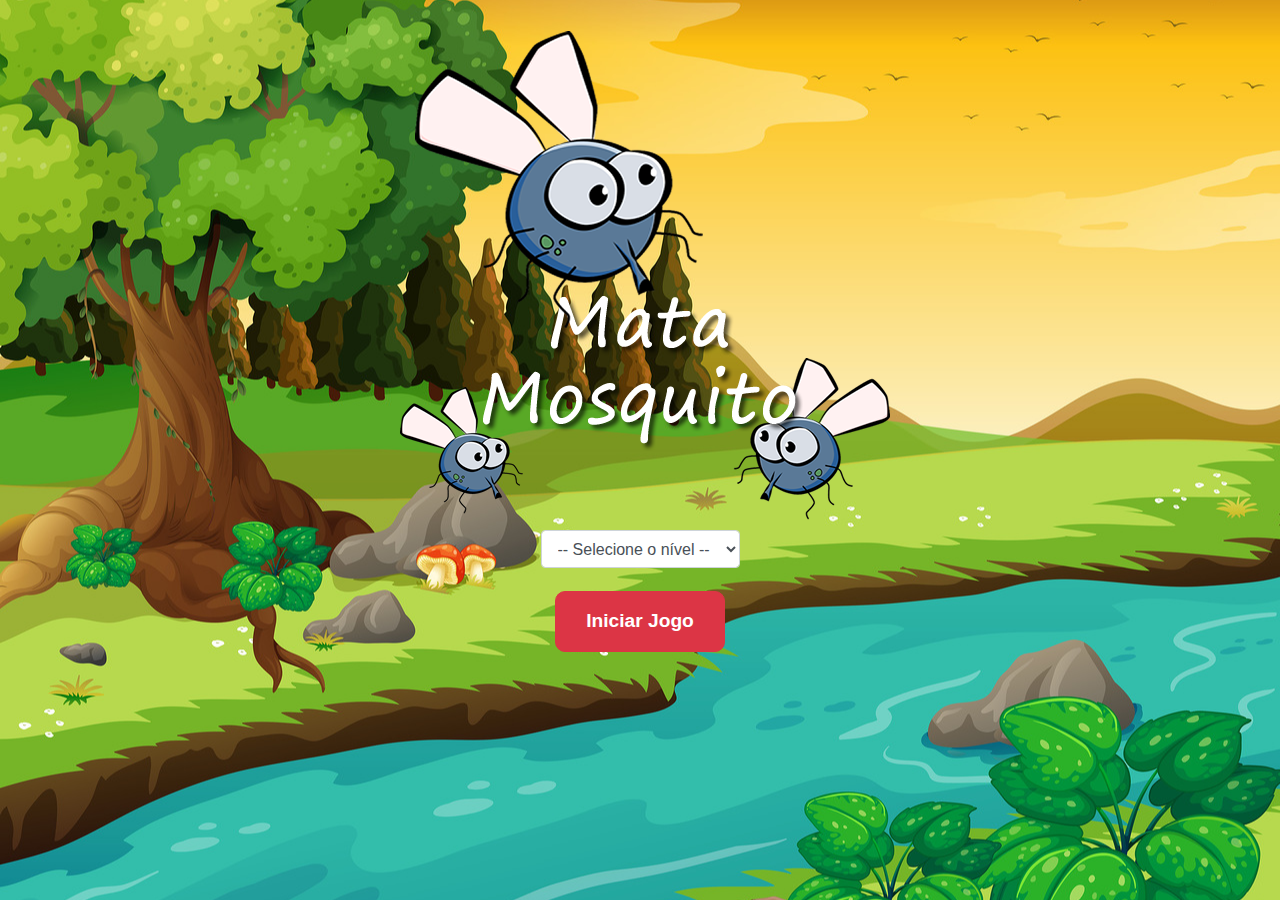
<file: index.html>
<!DOCTYPE html>
<html>
<head>
    <title>Seu Jogo</title>
    <meta charset="UTF-8" />
    <meta name="viewport" content="width=device-width, initial-scale=1.0">
    <link rel="stylesheet" href="https://maxcdn.bootstrapcdn.com/bootstrap/4.0.0/css/bootstrap.min.css" integrity="sha384-Gn5384xqQ1aoWXA+058RXPxPg6fy4IWvTNh0E263XmFcJlSAwiGgFAW/dAiS6JXm" crossorigin="anonymous">
    <link rel="stylesheet" href="src/css/estilo.css">
    <link rel="stylesheet" href="src/css/reset.css">
	<link rel="stylesheet" href="src/css/responsivo.css">
    <script>
      function iniciarJogo() {
        let nivel = document.getElementById('nivel').value
        if(nivel === '') {
          alert('Selecione um nível para iniciar o jogo')
          return false
        }
        window.location.href = 'app.html?' + nivel
      }
    </script>
</head>
<body>
    <div class="container">
        <div class="row">
            <div class="col">
                <div class="d-flex justify-content-center">
                    <img src="src/imagens/game.png" alt="Ícone do Jogo" class="img-fluid">
                </div>
            </div>
        </div>
        <div class="row">
            <div class="col">
                <div class="d-flex justify-content-center">
                    <div class="mb-2">
                        <select class="form-control" id="nivel">
                            <option value="">-- Selecione o nível --</option>
                            <option value="normal">Normal</option>
                            <option value="dificil">Difícil</option>
                            <option value="chucknorris">Chuck Norris</option>
                        </select>
                    </div>
                </div>
            </div>
        </div>
        <div class="row">
            <div class="col">
                <div class="d-flex justify-content-center" id="div-botao">
                    <button type="button" class="btn btn-danger btn-lg btn-custom" onclick="iniciarJogo()">Iniciar Jogo</button>
                </div>
            </div>
        </div>
    </div>
</body>
</html>
</file>
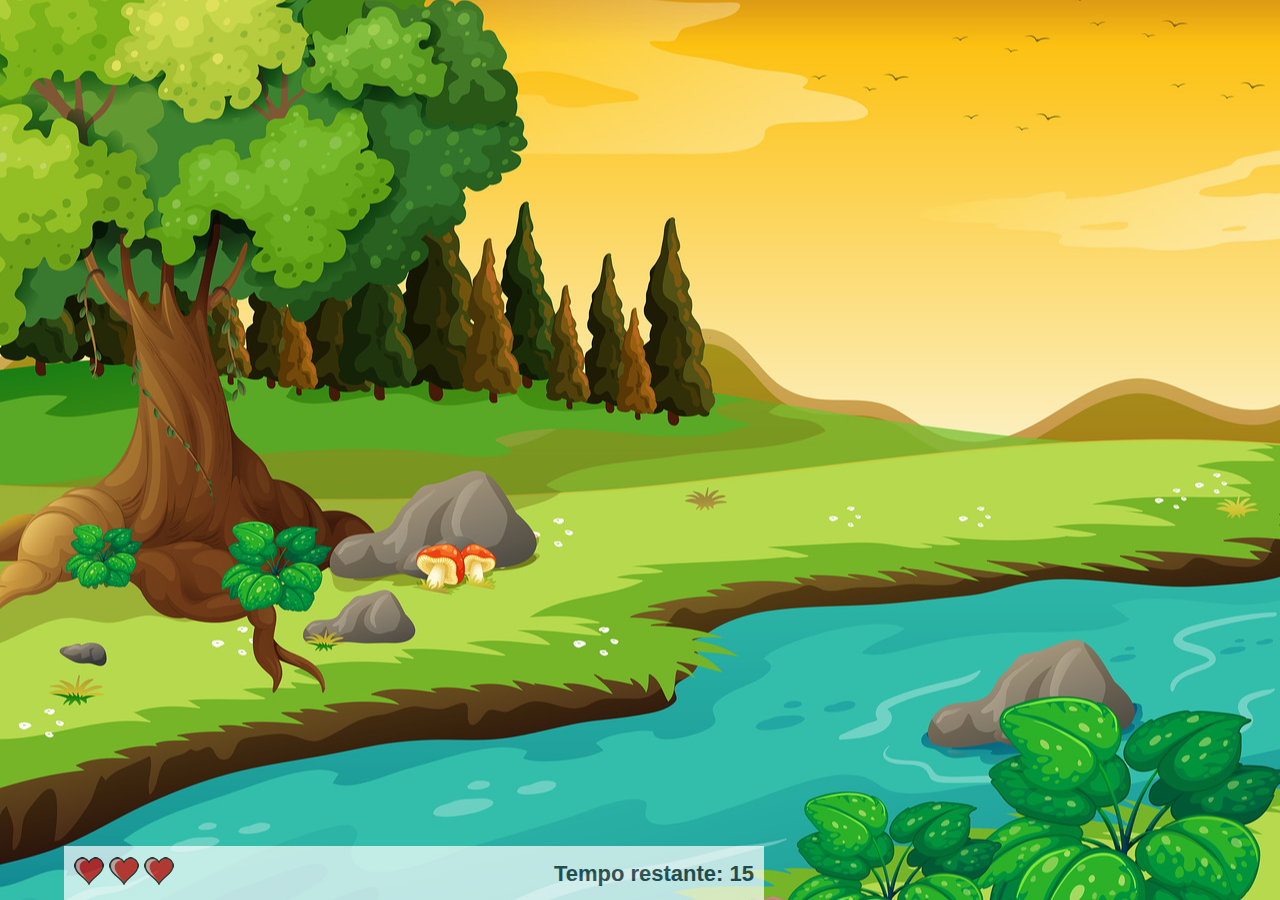
<file: app.html>
<!DOCTYPE html>
<html>
<head>
    <title>Seu Jogo</title>
    <meta charset="UTF-8" />
    <meta name="viewport" content="width=device-width, initial-scale=1.0">
    <link rel="stylesheet" href="https://maxcdn.bootstrapcdn.com/bootstrap/4.0.0/css/bootstrap.min.css" integrity="sha384-Gn5384xqQ1aoWXA+058RXPxPg6fy4IWvTNh0E263XmFcJlSAwiGgFAW/dAiS6JXm" crossorigin="anonymous">
    <link rel="stylesheet" href="src/css/estilo.css">
    <link rel="stylesheet" href="src/css/reset.css">
	<link rel="stylesheet" href="src/css/responsivo.css">
		<script src="js/jogo.js">
		</script>
	</head>

	<body onresize="ajustaTamanhoPalcoJogo()">

		<div class="painel">
			<div class="vidas">
				<img id="v1" src="src/imagens/coracao_cheio.png">
				<img id="v2" src="src/imagens/coracao_cheio.png">
				<img id="v3" src="src/imagens/coracao_cheio.png">
			</div>

			<div class="cronometro">Tempo restante: <span id="cronometro"></span>
			</div>
		</div>

		<script>
			document.getElementById('cronometro').innerHTML = tempo

			let criaMosca = setInterval(function() { 
				posicaoRandomica()
			}, criaMosquitoTempo)

		</script>

	</body>

</html>
</file>
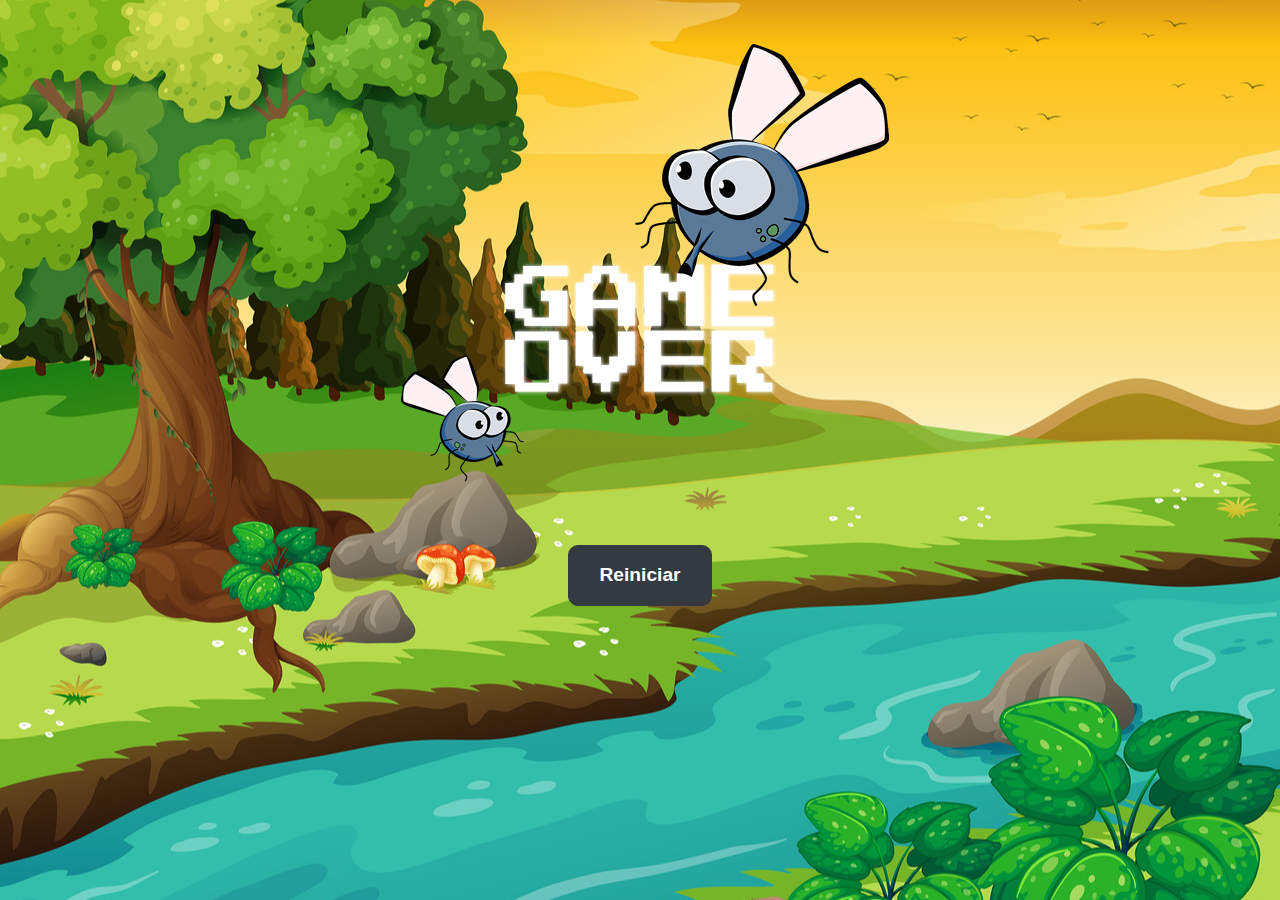
<file: fim_de_jogo.html>
<!DOCTYPE html>
<html>
<head>
    <title>Seu Jogo</title>
    <meta charset="UTF-8" />
    <meta name="viewport" content="width=device-width, initial-scale=1.0">
    <link rel="stylesheet" href="https://maxcdn.bootstrapcdn.com/bootstrap/4.0.0/css/bootstrap.min.css" integrity="sha384-Gn5384xqQ1aoWXA+058RXPxPg6fy4IWvTNh0E263XmFcJlSAwiGgFAW/dAiS6JXm" crossorigin="anonymous">
    <link rel="stylesheet" href="src/css/estilo.css">
    <link rel="stylesheet" href="src/css/reset.css">
	<link rel="stylesheet" href="src/css/responsivo.css">

	<body>

		<div class="container">
			<div class="row">
				<div class="col">
					<div class="d-flex justify-content-center">
						<img src="src/imagens/game_over.png">
					</div>
				</div>
			</div>


			<div class="row">
				<div class="col">
					<div class="d-flex justify-content-center">
						<button type="button" class="btn btn-dark btn-lg btn-custom" onclick="window.location.href = 'index.html' ">Reiniciar</button>
					</div>
				</div>
			</div>
		</div>

	</body>

</html>
</file>
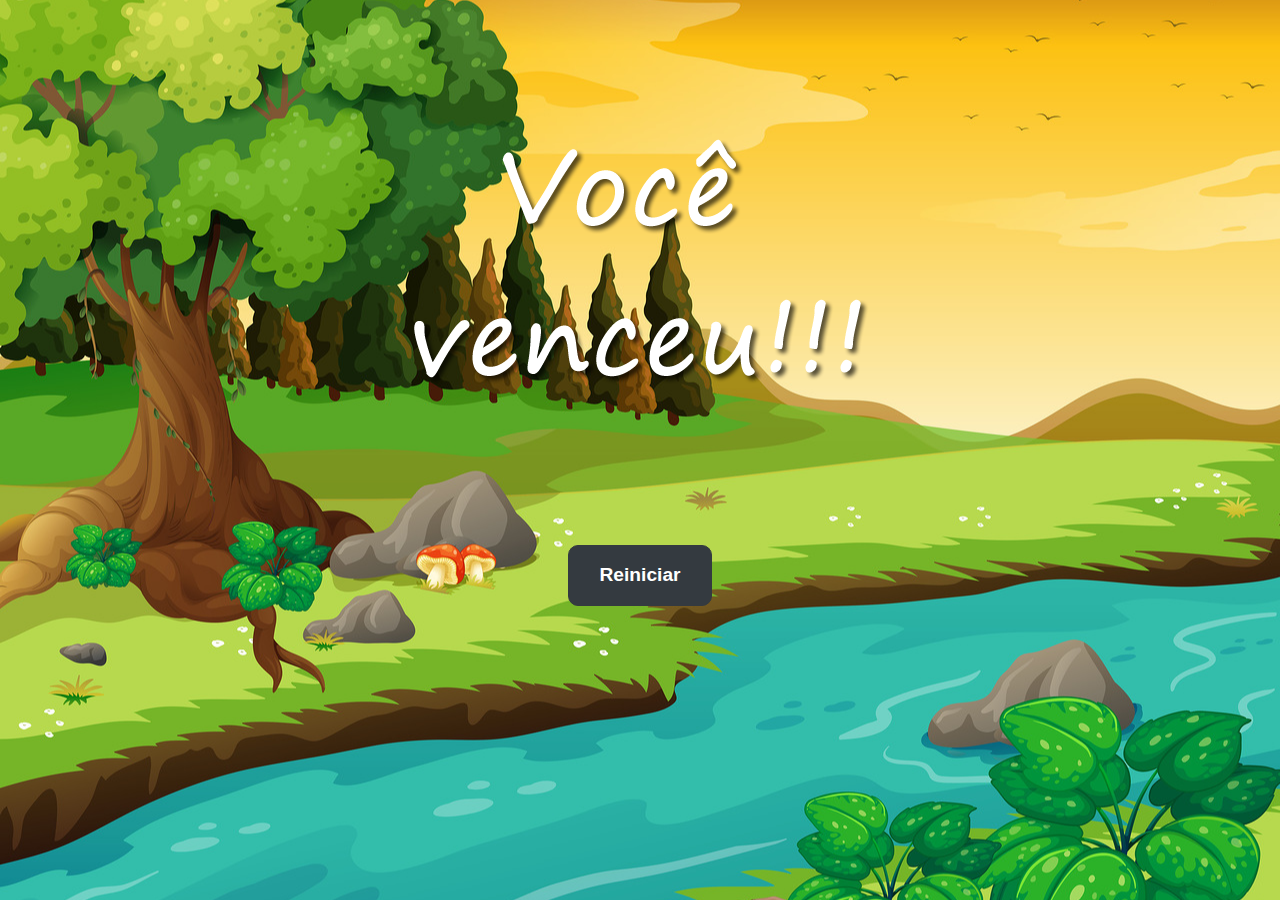
<file: vitoria.html>
<!DOCTYPE html>
<html>
<head>
    <title>Seu Jogo</title>
    <meta charset="UTF-8" />
    <meta name="viewport" content="width=device-width, initial-scale=1.0">
    <link rel="stylesheet" href="https://maxcdn.bootstrapcdn.com/bootstrap/4.0.0/css/bootstrap.min.css" integrity="sha384-Gn5384xqQ1aoWXA+058RXPxPg6fy4IWvTNh0E263XmFcJlSAwiGgFAW/dAiS6JXm" crossorigin="anonymous">
    <link rel="stylesheet" href="src/css/estilo.css">
    <link rel="stylesheet" href="src/css/reset.css">
	<link rel="stylesheet" href="src/css/responsivo.css">
	</head>

	<body>

		<div class="container">
			<div class="row">
				<div class="col">
					<div class="d-flex justify-content-center">
						<img src="src/imagens/vitoria.png">
					</div>
				</div>
			</div>


			<div class="row">
				<div class="col">
					<div class="d-flex justify-content-center">
						<button type="button" class="btn btn-dark btn-lg btn-custom" onclick="window.location.href = 'index.html'">Reiniciar
						</button>
					</div>
				</div>
			</div>
		</div>

	</body>

</html>
</file>
<file: src/css/estilo.css>
html {
    cursor: url(../imagens/mata_mosquito.png) 30 30, auto;
}

body {
    background-image: url(../imagens/bg.jpg);
    background-repeat: no-repeat;
    background-size: cover;
    background-position: center center;
    height: 100vh;
    margin: 0; 
	overflow: hidden;
	padding-top: 30px;
}

.mosquito1 {
    width: 10vw;
    height: 10vw;
}

.mosquito2 {
    width: 13vw;
    height: 13vw;
}

.mosquito3 {
    width: 16vw;
    height: 16vw;
}

.ladoA {
    transform: scaleX(1);
}

.ladoB {
    transform: scaleX(-1);
}

.painel {
    position: fixed;
    width: 90%;
    max-width: 700px;  
    padding: 10px;
    left: calc(50% - 45%); 
    bottom: 0px;
    border-top: solid 1px #fff;
    background-color: #fff;
    opacity: 0.7;
    display: flex;
    justify-content: space-between;
}

.vidas {
    float: none;
}

.cronometro {
    float: none;
    font-size: 18px;
    font-weight: bold;
}

.btn-custom {
    padding: 15px 30px;
    font-size: 1.2rem;
    font-weight: bold;
    margin: 15px;
    border-radius: 10px;
}
</file>
<file: src/css/responsivo.css>
@media (min-width: 1200px) {
    .cronometro {
      font-size: 22px;
    }
    .painel {
        font-size: 18px;
    }
}


@media (min-width: 992px) and (max-width: 1199.98px) {
    .cronometro {
      font-size: 20px;
    }
    .painel {
        font-size: 16px;
    }
}


@media (min-width: 1100px) and (max-width: 1140px) { 
    .cronometro {
        font-size: 21px; 
    }
    .painel {
        font-size: 17px; 
    }

    #div-botao {
        padding-bottom: 70px; 
    }
}
  

@media (max-width: 991.98px) {
    .mosquito1 {
        width: 12vw;
        height: 12vw;
    }

    .mosquito2 {
        width: 15vw;
        height: 15vw;
    }

    .mosquito3 {
        width: 18vw;
        height: 18vw;
    }

    .painel {
        width: 95%;
        left: calc(50% - 47.5%);
        font-size: 16px;
        max-width: none;
        padding: 8px;
    }

    .cronometro {
        font-size: 18px;
    }
}


@media (max-width: 767.98px) {
    .mosquito1 {
        width: 15vw;
        height: 15vw;
    }

    .mosquito2 {
        width: 18vw;
        height: 18vw;
    }

    .mosquito3 {
        width: 21vw;
        height: 21vw;
    }

    .painel {
        width: 98%;
        left: calc(50% - 49%);
        font-size: 14px;
        padding: 6px;
    }

    .cronometro {
      font-size: 16px;
    }
}
    

@media (max-width: 575.98px) {
    .mosquito1 {
        width: 20vw;
        height: 20vw;
    }

    .mosquito2 {
        width: 23vw;
        height: 23vw;
    }

    .mosquito3 {
        width: 26vw;
        height: 26vw;
    }
      
    .painel {
      width: 98%;
      left: calc(50% - 49%);
      font-size: 12px;
      padding: 4px;
    }

    .cronometro {
      font-size: 14px;
    }
}


@media (max-width: 392.98px) {
    .image-container {
        padding: 15px; 
    }

    .responsive-image {
        width: 90%; 
        max-width: 90%;
        margin: auto;
    }
}
</file>
